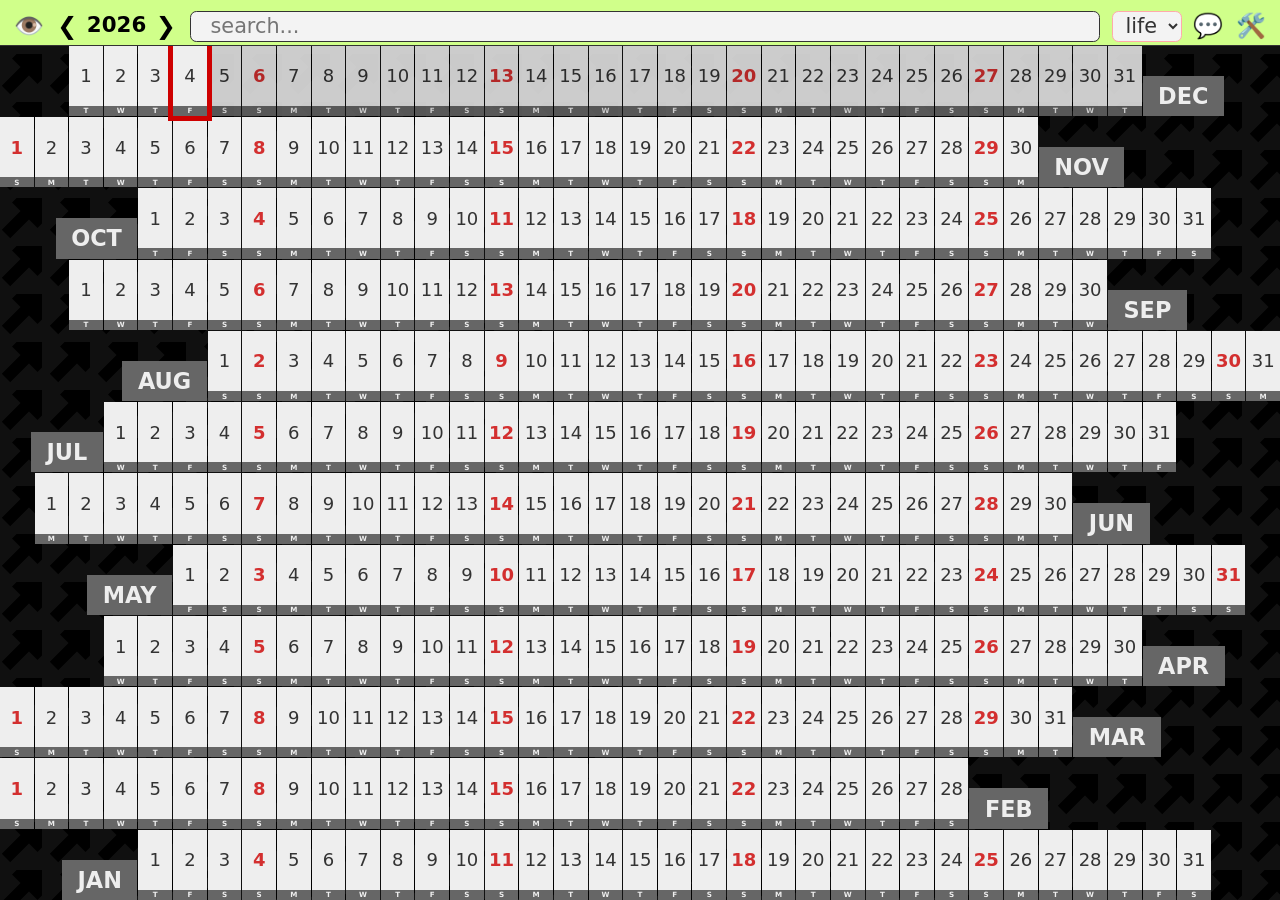
<file: src/index.html>
<!DOCTYPE html>
<html lang="en">
<head>
    <meta charset="UTF-8">
    <meta name="viewport" content="width=device-width, initial-scale=1.0, maximum-scale=1.0, user-scalable=no, viewport-fit=cover">
    
    <meta name="apple-mobile-web-app-capable" content="yes">
    <meta name="apple-mobile-web-app-status-bar-style" content="black-translucent">
    <meta name="apple-mobile-web-app-title" content="TimeUpward">
    <meta name="mobile-web-app-capable" content="yes">
    <meta name="theme-color" content="#222222">
    
    <link rel="icon" href="favicon.ico" />
    
    <link rel="manifest" href="manifest.json">

    <title>Time goes upward</title>
    <link rel="stylesheet" type="text/css" href="main.css">
</head>
<body>

<nav class="modal-header">
    <div class="header-left">
        <button id="toggle-nav-btn" class="btn-icon" title="hide navigation">👁️</button>
        <div class="header-nav">
            <button id="prev-year-btn" class="btn-icon" title="previous year">❮</button>
            <span id="current-year-display" class="header-label" title="current year"></span>
            <button id="next-year-btn" class="btn-icon" title="next year">❯</button>
        </div>
    </div>

    <div class="header-center">
        <div class="search-container">
            <input type="text" id="search-bar" placeholder="search...">
            <button id="clear-search" class="hidden" title="clear search">✕</button>
        </div>

    </div>
    <div class="header-right">
        <button id="reset-zoom-btn" class="btn-icon hidden" title="reset zoom">🎯</button>
        <select name="set-selector-main" class="set-selector-ui tgu-set-selector" title="spaces"></select>
        <button id="open-help-btn" class="btn-icon" title="help">💬</button>
        <button id="open-settings-btn" class="btn-icon" title="settings">🛠️</button>
    </div>
</nav>

<div id="app"></div>

<div id="editor" class="modal-window">
    <div class="modal-header">
        <div class="header-left">
            <button data-action="close-editor" class="btn-icon" title="back">←</button>
        </div>
        <div class="header-center">
            <div class="header-nav">
                <button data-action="nav-day-prev" class="btn-icon" title="previous day">❮</button>
                <span id="editor-date-label" class="header-label" title="current day"></span>
                <button data-action="nav-day-next" class="btn-icon" title="next day">❯</button>
            </div>
        </div>
        <div class="header-right">
            <select name="set-selector-editor" class="set-selector-ui tgu-set-selector" title="spaces"></select>
            <button id="editor-settings-btn" class="btn-icon" title="settings">⚙</button>
            <button data-action="close-editor" class="btn-icon" title="back">✕</button>
        </div>
    </div>

    <div class="text-input">
        <textarea id="diary-text" placeholder="Write here..."></textarea>
        <input type="color" id="cell-color-picker" class="color-picker" title="circle color">
    </div>

    <div class="editor-nav-row">
        <button id="prev-entry-btn" data-action="nav-entry-prev" class="btn-text btn-set" title="previous text"></button>
        <button id="next-entry-btn" data-action="nav-entry-next" class="btn-text btn-set" title="next text"></button>
    </div>
</div>

<div id="help-modal" class="modal-window">
    <div class="modal-header">
        <div class="header-left">
            <button data-close="help-modal" class="btn-icon" title="back">←</button>
        </div>
        <div class="header-center">
            <span class="header-label">Help</span>
        </div>
        <div class="header-right">
            <button data-close="help-modal" class="btn-icon" title="back">✕</button>
        </div>
    </div>
    <div class="modal-body">
        
        <h3>Hello 🖖</h3>
        <p>Let me know what should be here!</p>
        
        <p>
            Project page and source code: 
            <a href="https://github.com/eggnot/time-goes-upward">github.com/eggnot/time-goes-upward</a>
        </p>
        
        <p>v 0.37</p>

        <p>Aleksey Grishchenko, 2026</p>

    </div>
</div>

<div id="settings-modal" class="modal-window">
    <div class="modal-header">
        <div class="header-left">
            <button data-close="settings-modal" class="btn-icon" title="back">←</button>
        </div>
        <div class="header-center">
            <span class="header-label">Settings and Tools</span>
        </div>
        <div class="header-right">
            <button data-close="settings-modal" class="btn-icon" title="back">✕</button>
        </div>
    </div>
    <div class="modal-body">

        <div class="settings-group">
            <h3>Global Appearance</h3>
            <h4>Grid view</h4>
            <div class="setting-row">
                <span>Animate background</span>
                <input type="checkbox" id="bg-animation-toggle" checked>
            </div>
            
            <div class="setting-row">
                <span>Enable Zoom/Pan</span>
                <input type="checkbox" id="cfg-zoom-enabled" checked>
            </div>

            <div class="setting-row">
                <span>Past opacity</span>
                <input type="range" id="cfg-opacity-past" min="0" max="1" step="0.05" value="1">
            </div>
            <div class="setting-row">
                <span>Future opacity</span>
                <input type="range" id="cfg-opacity-future" min="0" max="1" step="0.05" value="0.9">
            </div>
            
            <h4>Editor + Menus</h4>
            <div class="setting-row">
                <span>Font size</span>
                <input type="range" id="cfg-font-size" min="8" max="42" value="20">
            </div>
            <div class="setting-row">
                <span>Transparency</span>
                <input type="range" id="cfg-modal-opacity" min="0.75" max="1" step="0.025" value="0.95">
            </div>

        </div>
        
        
        <div class="settings-group">
            <h3>Sets</h3>
            <div class="setting-row">
                <span>New Set</span>
                <div class="settings-action-group">
                    <input type="text" id="new-set-name" placeholder="Name..." maxlength="5">
                    <button id="add-set-btn" class="btn-text">Add</button>
                </div>
            </div>            
            <div class="settings-group set-aware">
                <div class="setting-row">
                    <span>Current</span>
                <select name="set-selector-settings" class="set-selector-ui tgu-set-selector"></select>
                    <button id="delete-set-btn" class="btn-text btn-danger">Delete</button>
                </div>                
                <div class="setting-row">
                    <span>Highlight</span>
                    <input type="color" id="cfg-bg-content">
                </div>
                <div class="setting-row">
                    <span>Match</span>
                    <input type="color" id="cfg-primary">
                </div>
                <div class="setting-row">
                    <span>Tooltip</span>
                    <input type="color" id="cfg-bg-tooltip">
                </div>
            </div>

        </div>



        <div class="settings-group">
            <h3>Data Management</h3>
            <p>Export to a CSV file or import data from a previous backup.</p>
            <div class="settings-actions">
                <button id="export-btn" class="btn-text">Export CSV</button>
                <button id="import-trigger-btn" class="btn-text">Import CSV</button>
                <input type="file" id="import-file" class="hidden" accept=".csv">                
            </div>
        </div>

        <!-- <div class="settings-group">
            <h3>Debug</h3>
            <p>test action</p>
            <button id="debug-lucky-btn" class="btn-text btn-set">I feel lucky</button>
        </div> -->

        <div class="settings-group">
            <h3>Danger Zone</h3>
            <p>Permanently delete all data from this device.</p>
            <button id="danger-wipe-btn" class="btn-text btn-danger">Delete All Data</button>
        </div>        
        
    </div>
</div>

<div id="tooltip" class="tooltip hidden"></div>

    <script src="js/tgu-utils.js" type="text/javascript"></script>
    <script src="js/tgu-store.js" type="text/javascript"></script>
    <script src="js/tgu-state.js" type="text/javascript"></script>
    <script src="js/tgu-ui.js" type="text/javascript"></script>
    <script src="js/tgu-editor.js" type="text/javascript"></script>
    <script src="js/tgu-data.js" type="text/javascript"></script>
    <script src="js/tgu-grid.js" type="text/javascript"></script>
    <script src="js/tgu-zoom.js" type="text/javascript"></script>
    <script src="js/tgu_events.js" type="text/javascript"></script>
    <script src="js/tgu-main.js" type="text/javascript"></script>

    <script src="js/tgu-bootstrap.js" type="text/javascript" defer></script>
    
</body>
</html>
</file>
<file: src/main.css>
:root {
    /* ===== Colors ===== */
    --bg-main: #222;
    --bg-light: #eee;
    --bg-card: #f3f3f3;
    --bg-secondary: #666;
    --bg-content: #d0ff8a;
    --text-on-content: #000;
    --bg-tooltip: #dfffdf;
    --primary: #ffaaaa;
    --accent: #ce0000;
    --sunday: #d32f2f;
    --text: #333;
    --text-light: #767;
    --border: var(--text);
    
    /* ===== Typography ===== */
    --font-main: system-ui, -apple-system, sans-serif;
    --font-size: 20pt;
    --size-month-label: clamp(0.7rem, 2.5vh, 1.4rem);
    --size-header: clamp(6pt, 0.5rem, 8pt);
    
    /* ===== Spacing ===== */
    --pad-xs: 0.5rem;
    --pad-sm: 1.2rem;
    --pad-md: 1.0rem;
    --pad-lg: 0.7rem;
    
    /* ===== Layout ===== */
    --header-h: clamp(2rem, 2vmax, 5rem);
    --ui-height: calc(var(--header-h) * 0.95);
    --ui-font-size: calc(var(--header-h) * 0.65);
    --ui-radius: 0.4rem;
    
    /* ===== Effects ===== */
    --modal-opacity: 1;
    --op-p: 1;
    --op-f: 0.9;
}


* { box-sizing: border-box; }

body { 
    margin: 0; padding: 0; height: 100vh; width: 100vw; overflow: hidden;
    display: flex; flex-direction: column; font-family: var(--font-main);
    font-size: var(--font-size); color: var(--text); background: var(--bg-main);
}

body::before {
    content: "";
    position: fixed;
    top: 0px; left: -48px; width: calc(100% + 48px); height: calc(100% + 48px);
    background-image: url("data:image/svg+xml;utf8,<svg xmlns='http://www.w3.org/2000/svg' width='48' height='48' viewBox='0 0 16 16'><rect width='100%' height='100%' fill='rgb(16,16,16)'/><path d='M14 2H5.50003L4.00003 3.5L6.83581 6.33579L0.585815 12.5858L3.41424 15.4142L9.66424 9.16421L12.5 12L14 10.5L14 2Z' /></svg>");
    z-index: -1;
    pointer-events: none;
    will-change: transform; 
}

button, input, select, textarea { font-family: inherit; color: inherit; }
button:focus-visible { outline: 2px solid var(--accent); }
.hidden { display: none !important; }


.header-left, .header-center, .header-right { display: flex; align-items: center; }
.header-left {justify-self: start;}
.header-right { justify-self: end;}
.header-center { flex: 1; min-width: 180px; align-items: center;}

@media (max-width: 560px) {
  .modal-header {
    grid-template-columns: auto auto;
    grid-template-areas:
      "left right"
      "center center";
  }

  .header-left   { grid-area: left; }
  .header-center { grid-area: center; }
  .header-right  { grid-area: right; }  
}

/* .header-label {
    width: 100%;
    font-weight: bold;
    font-size: var(--ui-font-size*2);
    min-width: 2rem;
    display: flex; white-space: nowrap;
    cursor: pointer;
} */

.search-container {
    position: relative; 
    width: 100%; 
    height: var(--ui-height);
    display: flex; 
    align-items: stretch; 
    margin: auto var(--pad-xs);
}

#search-bar {
    width: 100%; 
    height: 100%; 
    padding: 0 2rem 0 var(--pad-sm); 
    font-size: var(--ui-font-size); 
    border: thin solid var(--border);
    border-radius: var(--ui-radius); 
    background-color: var(--bg-card);
    color: var(--text);
}

#search-bar:focus { outline: none; }
#search-bar.search-found { 
    border-color: var(--primary); 
    animation: search-pulse 1.5s infinite; 
}

@keyframes search-pulse {
    0%, 100% { border-color: var(--primary); }
    50% { border-color: var(--border); }
}

#clear-search {
    position: absolute; right: 0.5rem; top: 0; bottom: 0;
    background: none; border: none; cursor: pointer; font-size: 1.35rem;
    color: var(--text-light); display: flex; align-items: center;
}

.set-selector-ui {
    margin: auto 0.25rem; height: var(--ui-height); border-radius: var(--ui-radius);
    padding: 0 0.5rem; border: thin solid var(--primary);
    font-size: var(--ui-font-size); cursor: pointer;
    background-color: var(--bg-card); color: var(--text);
}

.header-label .short-date { display: none; }

@media (max-width: 420px) {
    .header-label .full-date { display: none; }
    .header-label .short-date { display: inline; }
}

@media (max-width: 370px) {
    .modal-header .set-selector-ui { display: none; }
}

@media (max-width: 480px) {
    .header-center { order: 10; flex: 0 0 100%; padding: 5px 0; }
    .header-left, .header-right { flex: 1; }
}

@media (max-width: 280px) {
    .search-container { display: none; }
}


#app { 
    display: grid; flex: 1; gap: 1px;
    width: 100%; height: 100%; 
    min-width: 125cqh;
    z-index: 1;
    /* will-change: transform; */
}

.tgu-header, .tgu-cell, .tgu-month { /* Consolidated tgu-header, tgu-cell, tgu-month */
    display: flex;
    align-items: center;
    justify-content: center; 
    position: relative; height: 100%;
    user-select: none;
}

.tgu-month { /* Specific styles for tgu-month */
    pointer-events: none;
    align-items: flex-end;
}

.tgu-month span { 
    background: var(--bg-secondary);
    color: #eee;
    font-weight: bold;
    text-transform: uppercase;
    height: 1.8em;
    display: flex;
    align-items: center;
    padding: 0 1ch;
    font-size: var(--size-month-label);
}

.tgu-month.tgu-month-left { justify-content: right; }
.tgu-month.tgu-month-right { justify-content: left; }


.tgu-cell {
    cursor: pointer;
    display: flex;
    flex-direction: column;
    align-items: center;
    justify-content: space-between;
    background-color: var(--bg-light);
    font-size: clamp(8pt, 2vmin, 20pt);
}

.tgu-header.s { background-color: #644444; }

@container grid-container (max-width: 280px) {
    .tgu-cell { color: transparent !important; }
}
@media (max-height: 400px), (max-width: 400px) {
    .tgu-cell small { display: none; }
}

.tgu-cell span {
    flex: 1; display: flex; align-items: center; justify-content: center;
    width: 100%;
}

.tgu-cell small {
    width: 100%; background: var(--bg-secondary); color: #eee;
    height: 1.4em; display: flex; align-items: center; justify-content: center;
    font-size: 0.4em; font-weight: bold; text-transform: uppercase;
}

.tgu-header {
    font-size: var(--size-header);
    background: var(--bg-secondary);
    pointer-events: none;
    padding: 0;
}


.tgu-cell::after { /* Specific styles for tgu-cell::after */
    content: ''; position: absolute; top: 10%; right: 10%; width: 1.5vmin; aspect-ratio: 1; 
    border-radius: 50%; pointer-events: none; background-color: var(--dot, transparent);
}

.tgu-cell.tgu-future { opacity: var(--op-f); } /* Renamed to tgu-future */
.tgu-cell.tgu-past { opacity: var(--op-p); } /* Renamed to tgu-past */


.tdy { outline: 0.35rem solid var(--accent); z-index: 2; }
.sun { color: var(--sunday); font-weight: bold; }
.tgu-cell:focus { outline: 2px solid var(--text); outline-offset: -2px; z-index: 5; }

.hc { background: var(--bg-content); color: var(--text-on-content); }
.sm { outline: 0.25rem solid var(--primary); outline-offset: -0.15rem; animation: match-pulse 1.5s infinite; z-index: 3; }

.modal-window {
    position: fixed; top: 0; left: 0; width: 100%; height: 100%;
    z-index: 1000; display: flex; flex-direction: column;
    transform: translateY(100%); backdrop-filter: blur(1px);
}
.modal-window.open { transform: translateY(0); transition: transform var(--modal-transition-ms, 250ms) ease-out; }

.modal-header { 
    background: var(--bg-content); 
    color: var(--text-on-content); 
    padding: var(--pad-lg) var(--pad-xs) 0.2rem;
    border-bottom: thin solid var(--border); 
    
    display: grid;
    grid-template-columns: auto 1fr auto;

    align-items: center;
    min-height: var(--header-h); 

    row-gap: 5px;
    transition: background-color 0.2s, color 0.2s;
    position: relative;
    z-index: 10;
}

.modal-body { 
    flex: 1; 
    padding: var(--pad-md); 
    overflow-y: auto; 
    background: var(--bg-card); 
    opacity: var(--modal-opacity); 
}

.settings-group { margin-bottom: 2rem; }
.settings-group h3 { margin-top: 0; border-bottom: 2px solid var(--border); padding-bottom: 0.3rem; }
.settings-group.set-aware {
    border: 2px solid var(--primary); padding: 1rem; border-radius: 0.6rem;
    background-color: var(--bg-content); color: var(--text-on-content);
}

.settings-action-group { display: flex; gap: 0.5rem; align-items: stretch; }

#new-set-name { 
    width: 7rem; 
    height: var(--ui-height); 
    font-size: var(--ui-font-size);
    border: thin solid var(--border); 
    border-radius: var(--ui-radius); 
    padding: 0 var(--pad-sm);
}

.setting-row { 
    display: flex; 
    justify-content: space-between; 
    align-items: center;
    padding: 0.5rem 0; 
    border-bottom: thin solid var(--bg-light);
}

.text-input { flex: 1; position: relative; display: flex; flex-direction: column;
    background: var(--bg-card); opacity: var(--modal-opacity);
}

textarea { flex: 1; border: none; padding: 1rem; resize: none; font-size: var(--font-size);
    outline: none; line-height: 1.6; width: 100%; box-sizing: border-box;
}


.header-nav, .header-label{ display: flex; gap: 0.2rem; margin: 0 auto; font-weight: bolder;}

.color-picker { position: absolute; top: 1rem; right: 1rem; z-index: 10;
    border: none; width: 2rem; height: 2rem; padding: 0;
    background: none; cursor: pointer; border-radius: 50%;
    opacity: 0.85;
    filter: drop-shadow(0 2px 4px rgba(0,0,0,0.2));
}
.color-picker::-webkit-color-swatch-wrapper { padding: 0; }
.color-picker::-webkit-color-swatch { border: thin solid var(--border); border-radius: 50%; }

.btn-icon { background: none; border: none; font-size: calc(var(--header-h) * 0.75);
    cursor: pointer; padding: 0 0.4rem; color: inherit;
    display: flex; align-items: center; justify-content: center;
}

.btn-text { background: #eee; border: thin solid var(--border); padding: 0 1.25rem;
    border-radius: var(--ui-radius); height: var(--ui-height);
    cursor: pointer; font-size: var(--ui-font-size); color: var(--text);
    display: inline-flex; align-items: center; justify-content: center;
    transition: filter 0.2s; margin: auto 0.25rem;
}

.btn-text:disabled { opacity: 0.5; cursor: not-allowed; }
.btn-text:active { filter: brightness(0.9); }
.btn-danger { background: var(--sunday); color: #fff; }
.btn-text.btn-set { background-color: var(--bg-content); color: var(--text-on-content); }
.set-aware .btn-text { background-color: var(--bg-main); color: #fff; border-color: transparent; }

.editor-nav-row { display: flex; justify-content: space-between; padding: 0.1rem 1rem;
    background: #eee; border-top: thin solid var(--border);
    align-items: stretch; height: var(--header-h);
}
.editor-nav-row .btn-text { font-size: min(var(--font-size), var(--ui-font-size)); }

.tooltip { position: fixed; background: var(--bg-tooltip); color: var(--text);
    padding: 0.3rem 0.6rem; font-size: small; border-radius: 0.3rem;
    pointer-events: none; z-index: 2000; max-width: 40%; white-space: pre-wrap;
    box-shadow: 0 0.25rem 0.75rem rgba(0,0,0,0.5); border: thin solid var(--border);
}
.tooltip mark { background-color: var(--primary); color: #000; border-radius: 0.125rem; padding: 0 0.125rem; }

body.animate-bg::before { animation: backgroundScroll 4s linear infinite; }

@keyframes backgroundScroll {
    0% { transform: translate(0, 0); }
    100% { transform: translate(48px, -48px); }
}

@keyframes match-pulse {
    0%, 100% { outline-color: var(--primary); }
    50% { outline-color: transparent; }
}
</file>
